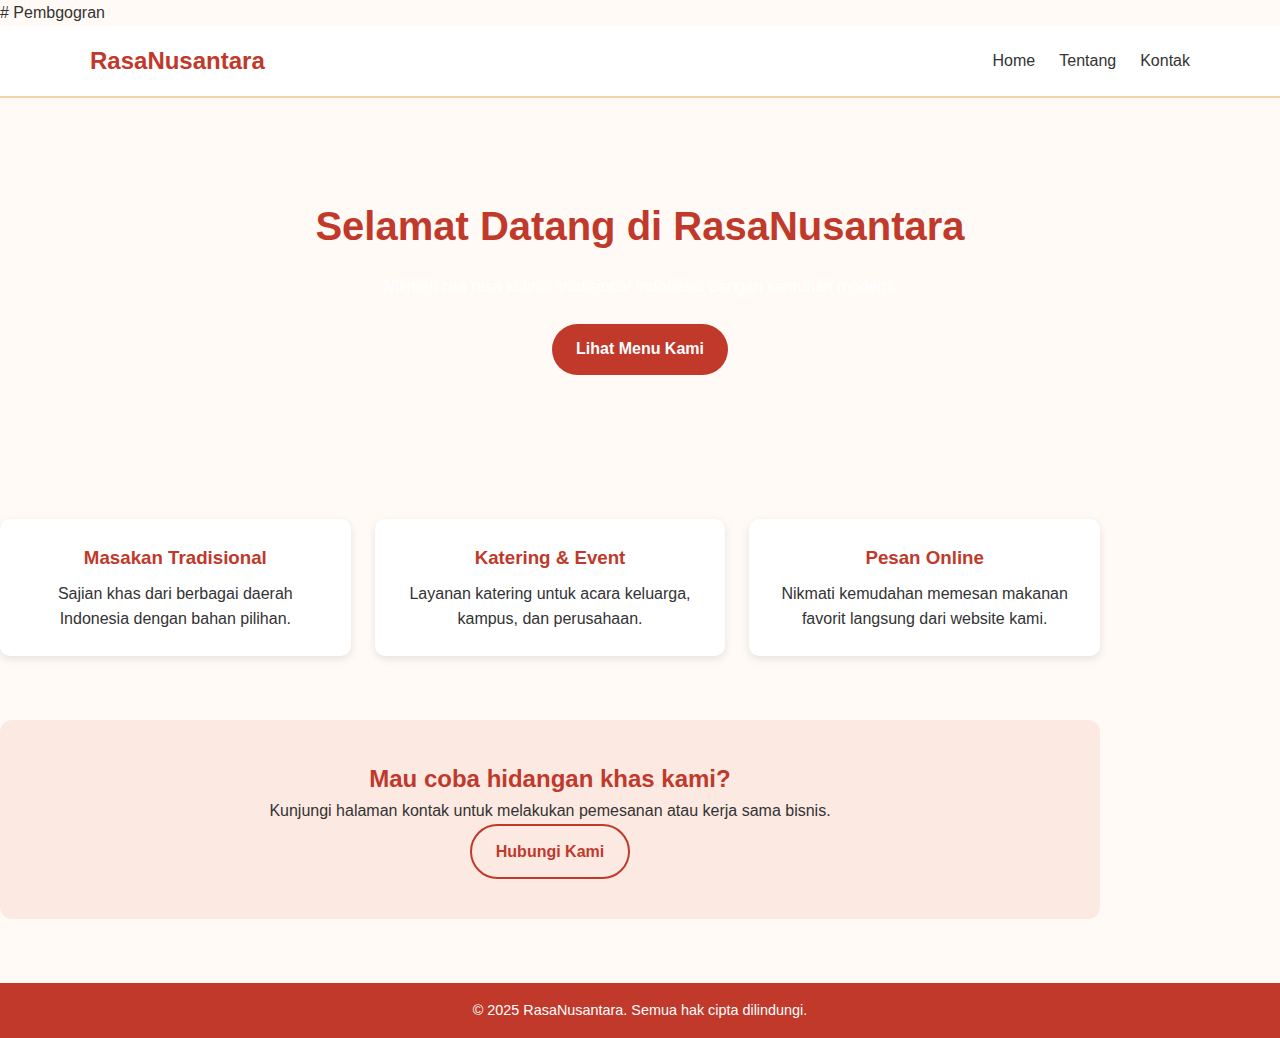
<file: Index.html>
# Pembgogran
<!DOCTYPE html>
<html lang="id">
  <head>
    <meta charset="utf-8" />
    <meta name="viewport" content="width=device-width, initial-scale=1" />
    <title>RasaNusantara - Home</title>
    <link rel="stylesheet" href="styles.css" />
  </head>
  <body>
    <!-- Header / Navbar -->
    <header class="site-header">
      <div class="container">
        <a href="index.html" class="logo">RasaNusantara</a>
        <button id="nav-toggle" class="nav-toggle" aria-label="buka menu">
          ☰
        </button>
        <nav id="main-nav" class="nav">
          <ul>
            <li><a href="index.html">Home</a></li>
            <li><a href="about.html">Tentang</a></li>
            <li><a href="contact.html">Kontak</a></li>
          </ul>
        </nav>
      </div>
    </header>

    <!-- Hero section -->
    <main>
      <section class="hero">
        <div class="container">
          <h1>Selamat Datang di RasaNusantara</h1>
          <p>
            Nikmati cita rasa kuliner tradisional Indonesia dengan sentuhan modern.
          </p>
          <a class="btn" href="about.html">Lihat Menu Kami</a>
        </div>
      </section>

      <!-- Fitur singkat -->
      <section class="features container">
        <article class="card">
          <h3>Masakan Tradisional</h3>
          <p>
            Sajian khas dari berbagai daerah Indonesia dengan bahan pilihan.
          </p>
        </article>
        <article class="card">
          <h3>Katering & Event</h3>
          <p>
            Layanan katering untuk acara keluarga, kampus, dan perusahaan.
          </p>
        </article>
        <article class="card">
          <h3>Pesan Online</h3>
          <p>
            Nikmati kemudahan memesan makanan favorit langsung dari website kami.
          </p>
        </article>
      </section>

      <!-- CTA -->
      <section class="cta container">
        <h2>Mau coba hidangan khas kami?</h2>
        <p>
          Kunjungi halaman kontak untuk melakukan pemesanan atau kerja sama bisnis.
        </p>
        <a class="btn-outline" href="contact.html">Hubungi Kami</a>
      </section>
    </main>

    <!-- Footer -->
    <footer class="site-footer">
      <div class="container">
        <p>&copy; 2025 RasaNusantara. Semua hak cipta dilindungi.</p>
      </div>
    </footer>

    <script src="script.js"></script>
  </body>
</html>
</file>
<file: styles.css>
/* ========== RESET DASAR ========== */
* {
  margin: 0;
  padding: 0;
  box-sizing: border-box;
}

body {
  font-family: "Poppins", sans-serif;
  line-height: 1.6;
  color: #333;
  background-color: #fffaf5;
}

/* ========== LAYOUT UMUM ========== */
.container {
  width: 90%;
  max-width: 1100px;
  margin: auto;
}

h1, h2, h3 {
  color: #c0392b;
}

/* ========== HEADER ========== */
.site-header {
  background-color: #fff;
  border-bottom: 2px solid #f5d0a9;
  position: sticky;
  top: 0;
  z-index: 1000;
}

.site-header .container {
  display: flex;
  justify-content: space-between;
  align-items: center;
  padding: 1rem 0;
}

.logo {
  font-size: 1.5rem;
  font-weight: bold;
  color: #c0392b;
  text-decoration: none;
}

/* ========== NAVIGATION ========== */
.nav ul {
  display: flex;
  list-style: none;
  gap: 1.5rem;
}

.nav a {
  color: #333;
  text-decoration: none;
  font-weight: 500;
  transition: color 0.3s;
}

.nav a:hover,
.nav a.active {
  color: #c0392b;
}

.nav-toggle {
  display: none;
  background: none;
  border: none;
  font-size: 1.8rem;
  cursor: pointer;
}

/* ========== HERO SECTION ========== */
.hero {
  background: url("https://images.unsplash.com/photo-1565958011705-44e211f07bfc?auto=format&fit=crop&w=1200&q=60")
    center/cover no-repeat;
  color: #fff;
  text-align: center;
  padding: 6rem 1rem;
}

.hero h1 {
  font-size: 2.5rem;
  margin-bottom: 1rem;
}

.hero p {
  max-width: 600px;
  margin: auto;
  margin-bottom: 1.5rem;
}

.btn,
.btn-outline {
  display: inline-block;
  padding: 0.8rem 1.5rem;
  border-radius: 30px;
  text-decoration: none;
  font-weight: 600;
  transition: 0.3s;
}

.btn {
  background: #c0392b;
  color: #fff;
}

.btn:hover {
  background: #a93226;
}

.btn-outline {
  border: 2px solid #c0392b;
  color: #c0392b;
}

.btn-outline:hover {
  background: #c0392b;
  color: #fff;
}

/* ========== FEATURES SECTION ========== */
.features {
  display: grid;
  grid-template-columns: repeat(auto-fit, minmax(250px, 1fr));
  gap: 1.5rem;
  margin: 3rem 0;
}

.card {
  background: #fff;
  padding: 1.5rem;
  border-radius: 10px;
  box-shadow: 0 3px 8px rgba(0, 0, 0, 0.1);
  text-align: center;
}

.card h3 {
  margin-bottom: 0.5rem;
}

/* ========== CTA SECTION ========== */
.cta {
  text-align: center;
  margin: 4rem 0;
  background: #fce9e2;
  padding: 2.5rem 1rem;
  border-radius: 12px;
}

/* ========== ABOUT PAGE ========== */
.about {
  margin: 3rem 0;
}

.team .cards {
  display: grid;
  grid-template-columns: repeat(auto-fit, minmax(250px, 1fr));
  gap: 1.5rem;
  margin-top: 1.5rem;
}

/* ========== CONTACT FORM ========== */
.contact-form {
  display: flex;
  flex-direction: column;
  gap: 1rem;
  margin-top: 1.5rem;
}

.contact-form input,
.contact-form textarea {
  width: 100%;
  padding: 0.8rem;
  border: 1px solid #ddd;
  border-radius: 6px;
  font-size: 1rem;
}

.contact-form button {
  background: #c0392b;
  color: #fff;
  border: none;
  padding: 0.8rem;
  border-radius: 30px;
  cursor: pointer;
  font-size: 1rem;
}

.contact-form button:hover {
  background: #a93226;
}

/* ========== FOOTER ========== */
.site-footer {
  background: #c0392b;
  color: #fff;
  text-align: center;
  padding: 1rem 0;
  margin-top: 3rem;
  font-size: 0.9rem;
}

/* ========== RESPONSIVE NAVIGATION ========== */
@media (max-width: 768px) {
  .nav ul {
    flex-direction: column;
    position: absolute;
    top: 70px;
    right: 0;
    background: #fff;
    width: 200px;
    display: none;
    padding: 1rem;
    box-shadow: 0 3px 8px rgba(0, 0, 0, 0.1);
  }

  .nav ul.show {
    display: flex;
  }

  .nav-toggle {
    display: block;
  }
}
 style.js
</file>
